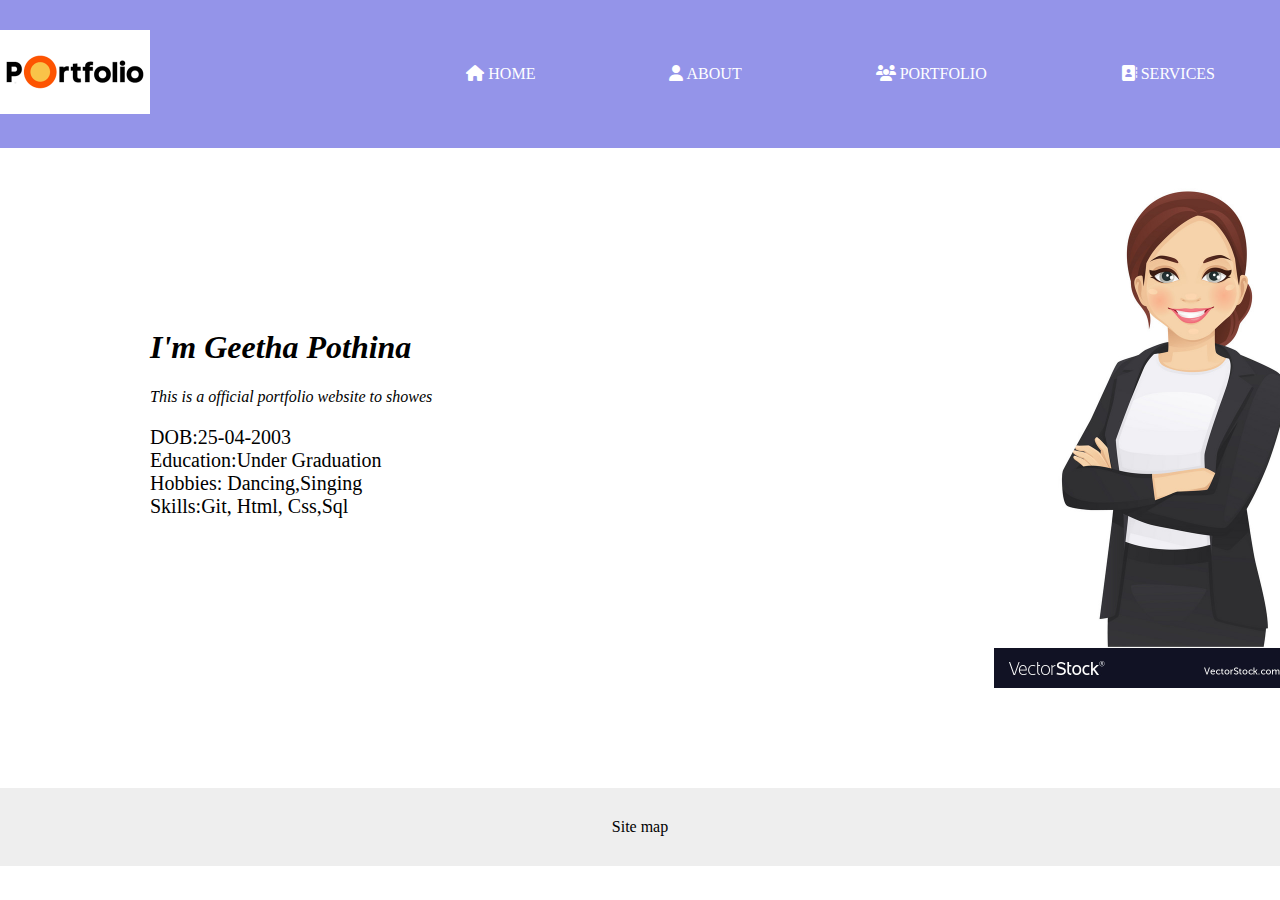
<file: portfolio1/index.html>
<!DOCTYPE html>
<html lang="en">
  <head>
    <meta charset="UTF-8" />
    <meta http-equiv="X-UA-Compatible" content="IE=edge" />
    <meta name="viewport" content="width=device-width, initial-scale=1.0" />
    <title>Portfolio</title>
    <!-- .............style................ -->
    <link rel="stylesheet" href="css\style.css" />
    <!-- .............style end................ -->
    <!-- .............font-awesome................ -->
    <link
      rel="stylesheet"
      href="https://cdnjs.cloudflare.com/ajax/libs/font-awesome/6.3.0/css/all.min.css"
    />
    <!-- .............font-awesome end................ -->
  </head>
  <body>
    <!-- .............header................ -->

    <header>
      <div class="container">
        <!-- .............logo................ -->
        <a class="logo" href="#"><img src="images/do.png" /></a>
        <!-- .............logo end................ -->
        <!-- .............nav................ -->
        <nav class="navigation">
          <ul>
            <li>
              <a href="#"><i class="fa fa-home"></i> HOME</a>
            </li>
            <li>
              <a href="#"><i class="fa fa-user"></i> ABOUT</a>
            </li>
            <li>
              <a href=""><i class="fa fa-users"></i> PORTFOLIO</a>
            </li>
            <li>
              <a href="#"><i class="fa fa-address-book"></i> SERVICES</a>
            </li>
          </ul>
        </nav>
        <!-- .............nav end................ -->
        <div class="clear"></div>
      </div>
    </header>
    <!-- .............header end................ -->
    <!-- .............banner................ -->
    <div class="details">
      <div class="container">
        <!-- .............details-left................ -->
        <div class="details-left">
          <h1>I'm Geetha Pothina</h1>
          <p>
            This is a official portfolio website to showes <br />
              <p class="self">
            DOB:25-04-2003
            <br>
            Education:Under Graduation
            <br>
            Hobbies: Dancing,Singing
            <br>
            Skills:Git, Html, Css,Sql
          </p>
        </div>
        <!-- .............details-left end................ -->
        <!-- .............details-right................ -->
        <div class="details-right">
          <img src="images/ps.jpeg" />
        </div>
        <!-- .............details-right end................ -->
        <div class="clear"></div>
      </div>
    </div>
    <!-- .............banner end................ -->
    <!-- .............footer................ -->
    <footer><div class="container">Site map</div></footer>
    <!-- .............footer end................ -->
  </body>
</html>
</file>
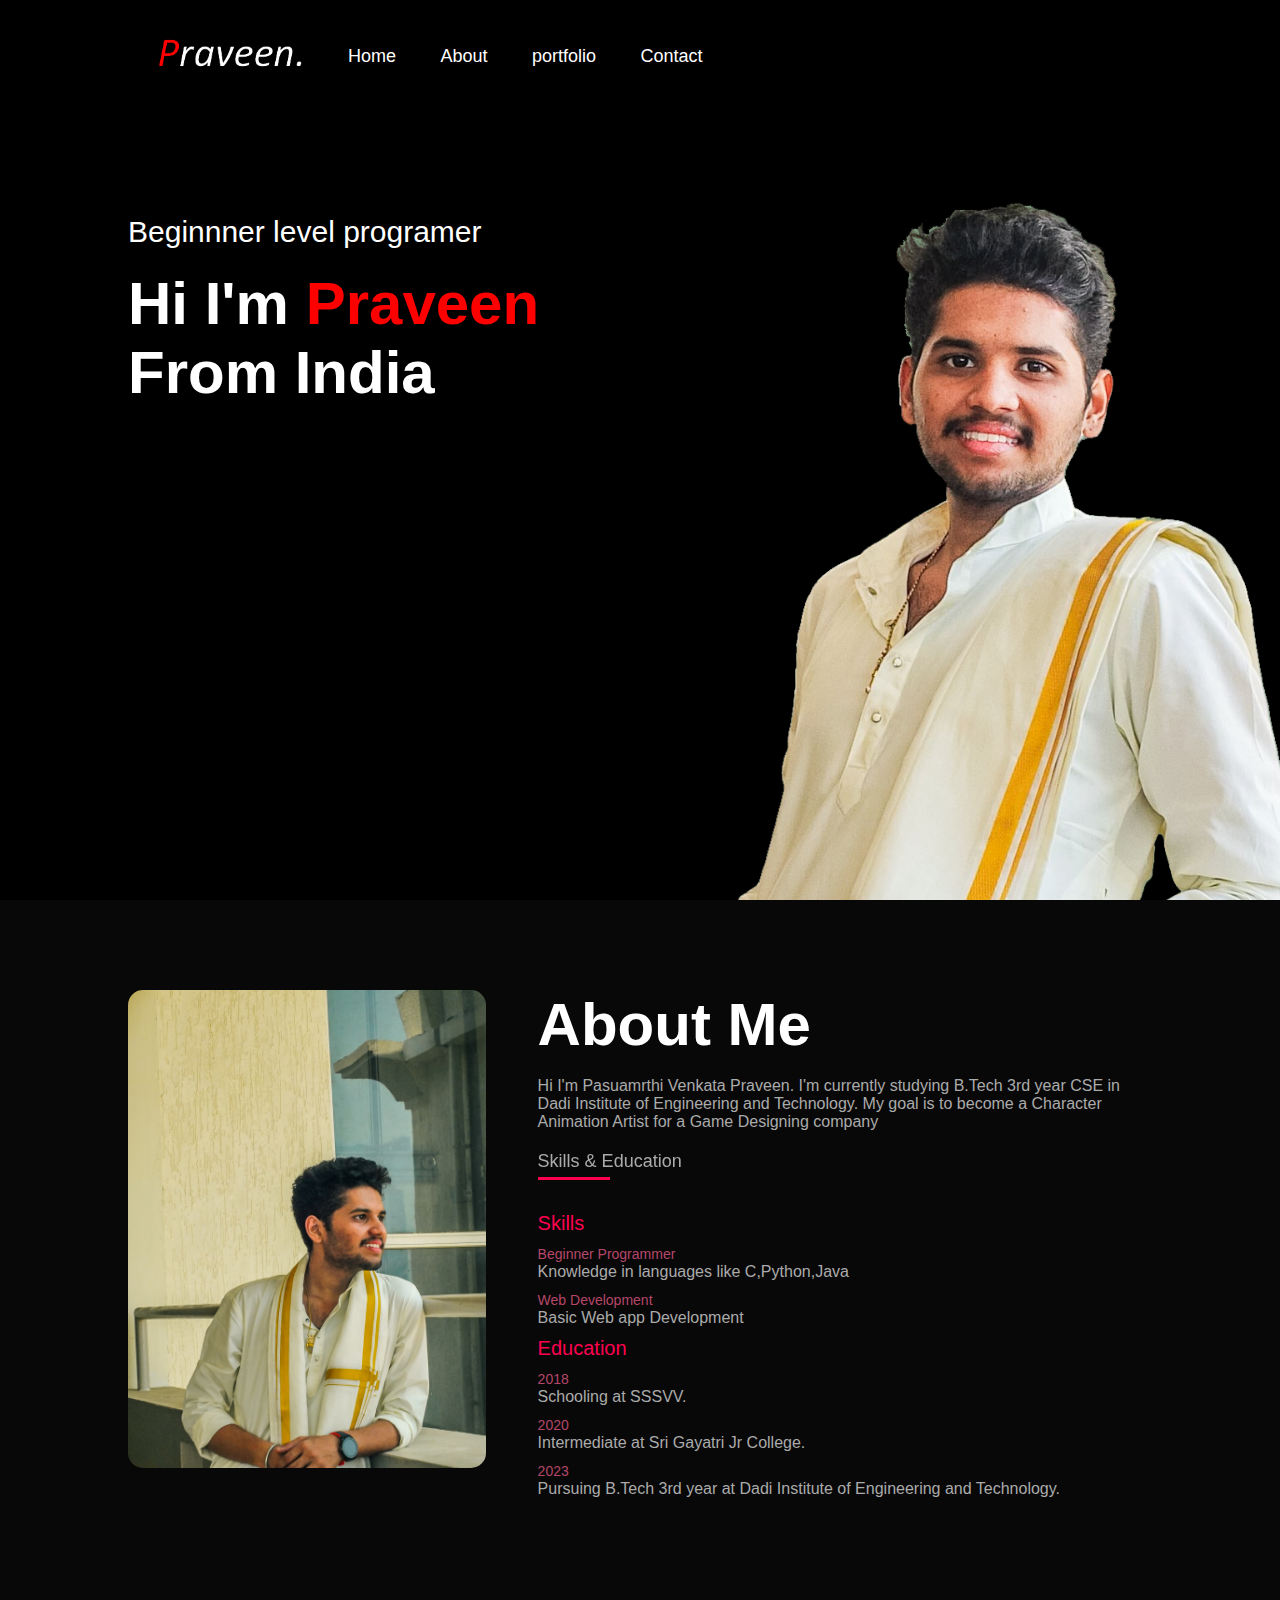
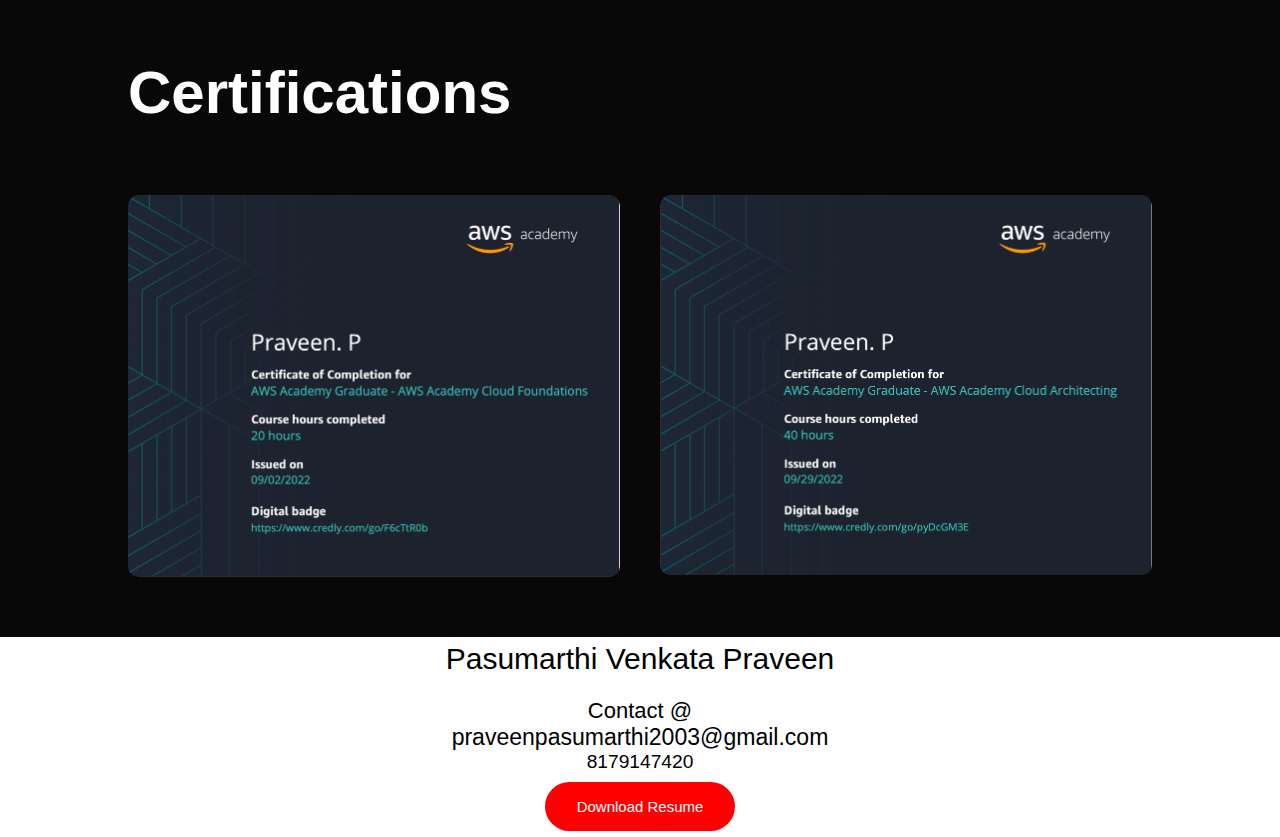
<file: Portfolio/Praveen.html>
<!DOCTYPE html>
<html lang="en">
    <head>
        <meta charset="UTF-8">
        <meta http-equiv="X-UA-Compatible" content="IE=edge">
        <meta name="viewport" content="width=device-width, initial-scale=1.0">
        <title> Personal Portfolio</title>
        <link rel = "stylesheet" href="Praveen.css">
       
    </head>
    <body>
        <div id="header">
            <div class="container">
                <nav id="nav-bar">
                    <img src="images/logo.png" class="logo">
                    <ul>
                        <li><a href="#header">Home</a></li>
                        <li><a href="#about">About</a></li>
                        <li><a href="#portfolio">portfolio</a></li>
                        <li><a href="#contact">Contact</a></li>
                        <i class="fa-solid fa-xmark"></i> 
                    </ul>
                    <i class="fa-solid fa-bars"></i>
                </nav>
                <div class="header-text">
                    <p>Beginnner level programer</p>
                    <h1>Hi I'm <span>Praveen</span><br> From India</h1>
                </div>
            </div>
        </div>
        <!---------about---------->
        <div id="about">
            <div class="container">
                <div class="row">
                    <div class="about-col-1">
                        <img src="images/user.jpg" alt="">
                    </div>
                    <div class="about-col-2">
                        <h1 class="sub-title">About Me</h1><br>
                        <p>Hi I'm Pasuamrthi Venkata Praveen. I'm currently studying B.Tech 3rd year CSE in Dadi Institute of Engineering and Technology. My goal is to become a Character Animation Artist for a Game Designing company </p>
                    
                        <div class="tab-titles">
                            <p class="tab-links active-link">Skills & Education</p>                            
                        </div>
                        <div class="tab-contents active-tab" id="skills">
                            <ul>
                                <P class="skills-education">Skills</P>
                                <li><span>Beginner Programmer</span><br>Knowledge in languages like C,Python,Java </li>
                                <li><span>Web Development</span><br>Basic Web app Development</li>
                                <p class="skills-education">Education</p>
                                <li><span>2018</span><br>Schooling at SSSVV.</li>
                                <li><span>2020</span><br>Intermediate at Sri Gayatri Jr College.</li>
                                <li><span>2023</span><br>Pursuing B.Tech 3rd year at Dadi Institute of Engineering and Technology.</li>
                            </ul>
                        </div>
                    </div>
                </div>
            </div>
        </div>
        <!-- --------Portfolio-------- -->
        <div id="portfolio">
            <div class="container">
                <h1 class="sub-title">Certifications</h1><br>
                <div class="work-list">
                    <div class="work">
                        <img src="images/AWS Found.png">
                        <div class="layer">
                            <h3>AWS Cloud Foundations Course Certificate</h3>
                            <a href="./Certificates/AWS cloud foundations.pdf" class="link"><i class="fa-regular fa-arrow-up-right-from-square"></i></a>
                        </div>
                    </div>
                    <div class="work">
                        <img src="images/AWS arch.png">
                        <div class="layer">
                            <h3>AWS Cloud Architecture Course Certificate</h3>
                            <a href="./Certificates/AWS cloud architecting.pdf" class="link"><i class="fa-regular fa-arrow-up-right-from-square"></i></a>
                        </div>
                    </div>
                </div>
            </div>
        </div>
        
        
    </body>
   
    <!--===== FOOTER =====-->
    <footer class="footer" id="contact">
        <p class="footer-title">Pasumarthi Venkata Praveen</p><br>
        <p class="footer-contact"> Contact @</p>
        <a href="https://mail.google.com/mail/u/0/?tab=rm&ogbl#inbox?compose=DmwnWrRlQXtpKBpBNMvTfDfPdlfLfMgpPFwCSZpZCmPcHHcLpsZzZDsHXPnnttPnkvXWcQdPqtQv" class="footer">praveenpasumarthi2003@gmail.com</a>
        <p>8179147420</p>
        <div class="footer-social">
            <a href="https://wa.me/+91-8179147420`" class="footer-icon"><i class='bx bxl-whatsapp' ></i></a>
            <a href="#" class="footer-icon"><i class="fa fa-instagram" aria-hidden="true"></i></a>
            <a href="#" class="footer-icon"><i class="fa fa-twitch" aria-hidden="true"></i></a><br>
            <a href="Certificates/Resume.pdf" download class="download-btn">Download Resume</a>
            <i class="fa fa-download"></i>
        </div>
        
    </footer>

</html>
</file>
<file: Portfolio/Praveen.css>
*{
    margin: 0;
    padding: 0;
    font-family: 'Poppins', sans-serif;
    box-sizing: border-box;
}
html{
    scroll-behavior: smooth;
}
body {
    background: #080808;
    color: #fff;
} 

#header{
    width: 100%;
    height: 100vh;
    background-image: url(images/background.jpg) ;
    background-size: cover;
    background-position: center; 
}
#nav-bar{
    position: fixed;
    background-color: #000000;
    transition: 0.5s;
}
.container{
    padding: 10px 10%;
}

nav{
    display: flex;
    align-items: center;
    justify-content: space-between;
    flex-wrap: wrap;
}

.logo{
    width: 200px;
    position: left;
}

nav ul li{
    display: inline-block;
    list-style: none;
    margin: 10px 20px;
}

nav ul li a{
    color: #fff;
    text-decoration: none;
    font-size: 18px;
    position: relative;

}

nav ul li a::after{
    content: '';
    width: 0;
    height: 3px;
    background: #ff004f;
    position: absolute;
    left: 0;
    bottom: -6px;
    transition: 0.5s;
}

nav ul li a:hover::after{
    width: 100%;
}

.header-text{
    margin-top: 20%;
    font-size: 30px;

}

.header-text h1{
    font-size: 60px;
    margin-top: 20px;
}

.header-text h1 span{
    color: #ff0000;
}
/*----------about---------*/
#about{
    padding: 80px 0;
    color: #ababab;
}

.row{
    display: flex;
    justify-content:space-between ;
    flex-wrap: wrap;
}

.about-col-1{
    flex-basis: 35%;
}
.about-col-1 img{
    width: 100%;
    border-radius: 15px;
}

.about-col-2{
    flex-basis: 60%;
}

.sub-title{
    font-size: 60px;
    font-weight: 600;
    color: #fff;
}

.tab-titles{
    display: flex;
    margin: 20px 0 40px;
}

.tab-links{
    margin-right: 50px;
    font-size: 18px;
    font-weight: 500;
    cursor: pointer;
    position: relative;
}

.tab-links::after{
    content: '';
    width: 0;
    height: 3px;
    background: #ff004f;
    position: absolute;
    left: 0;
    bottom: -8px;
    transition: 0.5s;
}

.tab-links.active-link::after{
    width: 50%;
}

.tab-contents ul li{
    list-style: none;
    margin: 10px 0;
}

.tab-contents ul li span{
    color: #b54769;
    font-size: 14px;
}

.tab-contents{
    display: none;
}

.tab-contents.active-tab{
    display: block;
}
.skills-education{
    color: #ff004f;
    font-size: 20px;
}

/*------------Portfolio-------------*/
#portfolio{
    padding: 50px 0;
}

.work-list{
    display: grid;
    grid-template-columns: repeat(auto-fit, minmax(250px, 1fr));
    grid-gap: 40px;
    margin-top: 50px;
}

.work{
    border-radius: 10px;
    position: relative;
    overflow: hidden;
}
.work img{
    width: 100%;
    border-radius: 10px;
    display: block;
    transition: transform 0.5s;
}

.layer{
    width: 100%;
    height: 0;
    background: linear-gradient(rgba(0,0,0,0.6), #ff004f);
    border-radius: 10px;
    position: absolute;
    left: 0;
    bottom: 0;
    overflow: hidden;
    display: flex;
    align-items: center;
    justify-content: center;
    flex-direction: column;
    padding: 0 40px;
    text-align: center;
    font-size: 14px;
    transition: height 0.5s;
}

.layer h3{
    font-weight:500;
    margin-bottom: 20px;

}

.layer a{
    margin-top: 20px;
    color: #ff004f;
    text-decoration: none;
    font-size: 18px;
    line-height: 60px;
    background: #fff;
    width: 60px;
    height: 60px;
    border-radius: 50%;
    text-align: center
}

.work:hover img{
    transform: scale(1.1);
}
.work:hover .layer{
    height: 100%;
}

#contact-mail{
    color: #ff004f;
    font-size: large;
    font-family: 'Segoe UI', Tahoma, Geneva, Verdana, sans-serif;
    
}

#contact-no{
    color: #ff004f;
    font-size: large;
    font-family: 'Segoe UI', Tahoma, Geneva, Verdana, sans-serif;
    
}
.social-icons{
    color: #fff;
}
.footer{
    color: #000000;
    background-color: white;
    height: 200px;
    text-align: center;
    font-size: larger;
    font-family: 'Franklin Gothic Medium', 'Arial Narrow', Arial, sans-serif;
    text-decoration: solid;
}

.footer-title{
    font-size: 30px;
    padding-top: 5px;
}
.footer-contact{
    font-size: 22px
}
.download-btn{
    background-color: #ff0000;
    color: white;
    padding: 1rem 2rem;
    font-size: 15px;
    text-decoration: none;
    border-radius: 30px;
}
.download-btn:hover{
    background-color:#ff0000;

}
.link{
    color: #ffffff;
}

/* -------------css for small screen-----------*/
nav .fas{
    display: none;
}

@media only screen and (max-width: 600px) {
     #header{
        background-image: url(images/phone-background.png);
     }
     .header-text{
        margin-top: 100%;
        font-size: 16px; 
     }
     .header-text h1{
        font-size: 30px;
     }
     nav .fas{
        display: block;
        font-size: 25px;  
    }
}
</file>
